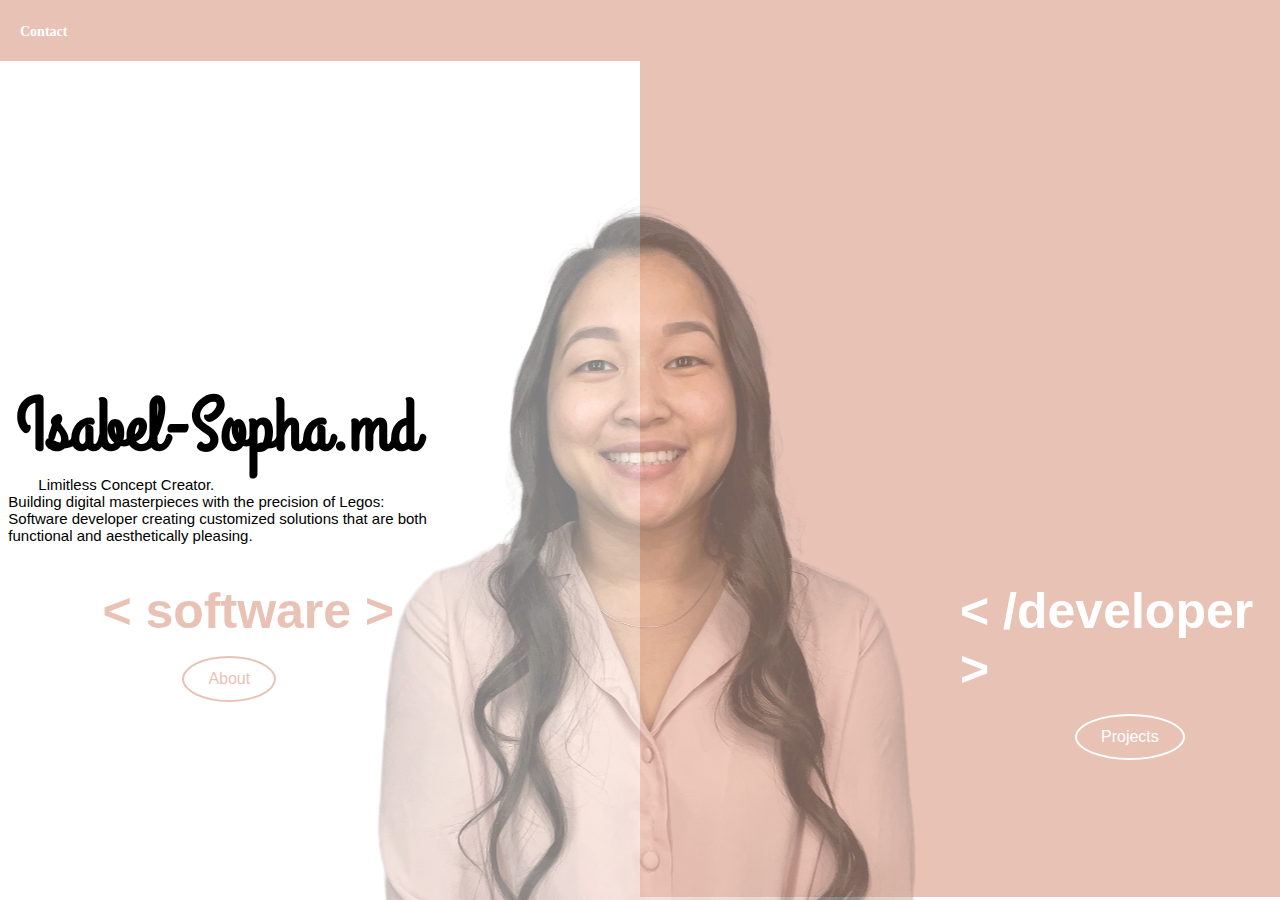
<file: index.html>
<!DOCTYPE html>
<html lang="en">
<head>
    <meta charset="UTF-8">
    <meta http-equiv="X-UA-Compatible" content="IE=edge">
    <meta name="viewport" content="width=device-width, initial-scale=1.0">
    <link rel="stylesheet" href="./css/style.css">
    <link rel="preconnect" href="https://fonts.googleapis.com">
    <link rel="preconnect" href="https://fonts.gstatic.com" crossorigin>
    <link href="https://fonts.googleapis.com/css2?family=Grand+Hotel&display=swap" rel="stylesheet">
    <link rel="stylesheet" href="https://cdnjs.cloudflare.com/ajax/libs/font-awesome/6.4.0/css/all.min.css" integrity="sha512-iecdLmaskl7CVkqkXNQ/ZH/XLlvWZOJyj7Yy7tcenmpD1ypASozpmT/E0iPtmFIB46ZmdtAc9eNBvH0H/ZpiBw==" crossorigin="anonymous" referrerpolicy="no-referrer" />
    <title>Portfolio</title>
</head>

<body>
    
    <nav>

        <ul>
            <li><a href="./contact.html">Contact</a></li>
        </ul>

        <ul>
            <a href="https://github.com/i-sopha"><i class="fab fa-github"></i></a>
            <a href="https://www.linkedin.com/in/i-sopha/"><i class="fab fa-linkedin"></i></a>          
        </ul>

    </nav>

    <div>
        <h1>Isabel-Sopha.md</h1>
        <p class="intro"> Limitless Concept Creator. <br>Building digital masterpieces with the precision of Legos: <br>Software developer creating customized solutions that are both <br>functional and aesthetically pleasing.</p>
    </div>

    <div class="software">
        <h2> &lt; software &gt; </h2>
        <button class="btn1"><a href="./about.html" class="about">About</a></button>
    </div>

    <div class="developer">
        <h2>&lt; /developer &gt;</h2>
        <button class="btn2"><a href="./projects.html" class="projects">Projects</a></button>
    </div>
    
    <div class="halfandhalf">
        <img src="./imgs/headshot.png" alt="Image" class="image">
    </div>

    <script></script>
</body>

</html>
</file>
<file: css/style.css>
body {
    margin: 0;
    padding: 0;
}

nav {
  display: flex;
  justify-content: space-between;
  align-items: center;
  background-color: #e8c2b5;
  padding: 20px 20px;
}
  
nav ul {
  display: flex;
  list-style: none;
  margin: 0;
  padding: 0;
}

nav ul:first-child {
  margin-right: auto;
}

nav li {
  margin-right: 20px;
}

nav a {
  color: white;
  text-decoration: none;
  font-weight: bold;
  font-size: 14px;
}

nav i {
  font-size: 18px;
  color: white;
}

nav i:hover {
  color: #666;
}
  
.fa-github, .fa-linkedin {
  margin-left: 10px;
}

h1 {
  position: absolute;
  top: 42%;
  left: 17%;
  transform: translate(-50%, -50%);
  font-size: 75px;
  font-family: 'Grand Hotel', cursive;
}  

p {
  position: absolute;
  top: 55%;
  left: 17%;
  transform: translate(-50%, -50%);
  font-size: 15px;
  text-indent: 30px;
  font-family: 'Gill Sans', 'Gill Sans MT', Calibri, 'Trebuchet MS', sans-serif;
}

h2 {
  font-size: 50px;
  font-family: 'Franklin Gothic Medium', 'Arial Narrow', Arial, sans-serif;
}

.software {
  position: absolute;
  left: 8%;
  top: 60%;
  color: #e8c2b5;
}

.developer {
  position: absolute;
  top: 60%;
  left: 75%;
  color: white;
}

a {
  text-decoration: none;
}

.about {
  color: #e8c2b5;
}

.projects {
  color: white;
}

img {
  position: fixed;
  top: 64.5%;
  left: 49.2%;
  transform: translate(-50%, -50%);
  opacity: .5;
  transition: opacity 0.5s ease-in-out;
}

img:hover {
  opacity: 1; /* Set the opacity to 100% on hover */
}

.halfandhalf {
  height: 92.9vh;
  width: 100%;
  background: linear-gradient(to right,white 50%, #e8c2b5 50%);
  display: flex;
  justify-content: center;
  align-items: center;
}

.btn1 {
  position: relative;
  left: 80px;
  top: -45px;
  background-color: transparent;
  border-radius: 50%;
  color: black;
  padding: 12px 24px;
  text-align: center;
  text-decoration: none;
  display: inline-block;
  font-size: 16px;
  margin-top: 20px;
  border: 2px solid #e8c2b5;
  cursor: pointer;
}


.btn1:active {
  transform: translateY(2px);
}
  
.btn2 {
  position: relative;
  left: 115px;
  top: -45px;
  background-color: transparent;
  border-radius: 50%;
  color: white;
  padding: 12px 24px;
  text-align: center;
  text-decoration: none;
  display: inline-block;
  font-size: 16px;
  margin-top: 20px;
  border: 2px solid white;
  cursor: pointer;
}

.btn2:active {
  transform: translateY(2px);
}

@media (max-width: 1250px) {
  h1 {
    top: 42%;
    left: 19%;
    font-size: 70px;
  }
  h2 {
    font-size: 40px;
  }
  p {
    font-size: 12px;
    top: 53.5%;
    left: 18%;
  }
  img{
    position: fixed;
    height: 600px;
    bottom: 0;
  }
  .software {
    left: 7%;
    top: 60%;
  }
  .developer {
    left: 73%;
    top: 60%;
  }
  .btn1 {
    left: 50%;
    transform: translateX(-50%);
    top: -40px;
  }
  .btn2 {
    left: 50%;
    transform: translateX(-50%);
    top: -40px;
  }
}

@media (max-width: 1000px) {
  h1 {
    top: 42%;
    left: 19%;
    font-size: 60px;
  }
  h2 {
    font-size: 35px;
  }
  p {
    font-size: 12px;
    top: 52%;
    left: 19%;
  }
  img{
    position: fixed;
    height: 600px;
    bottom: 0;
  }
  .software {
    left: 7%;
    top: 60%;
  }
  .developer {
    left: 72%;
    top: 60%;
  }
  .btn1 {
    left: 50%;
    transform: translateX(-50%);
    top: -40px;
  }
  .btn2 {
    left: 50%;
    transform: translateX(-50%);
    top: -40px;
  }
}
</file>
